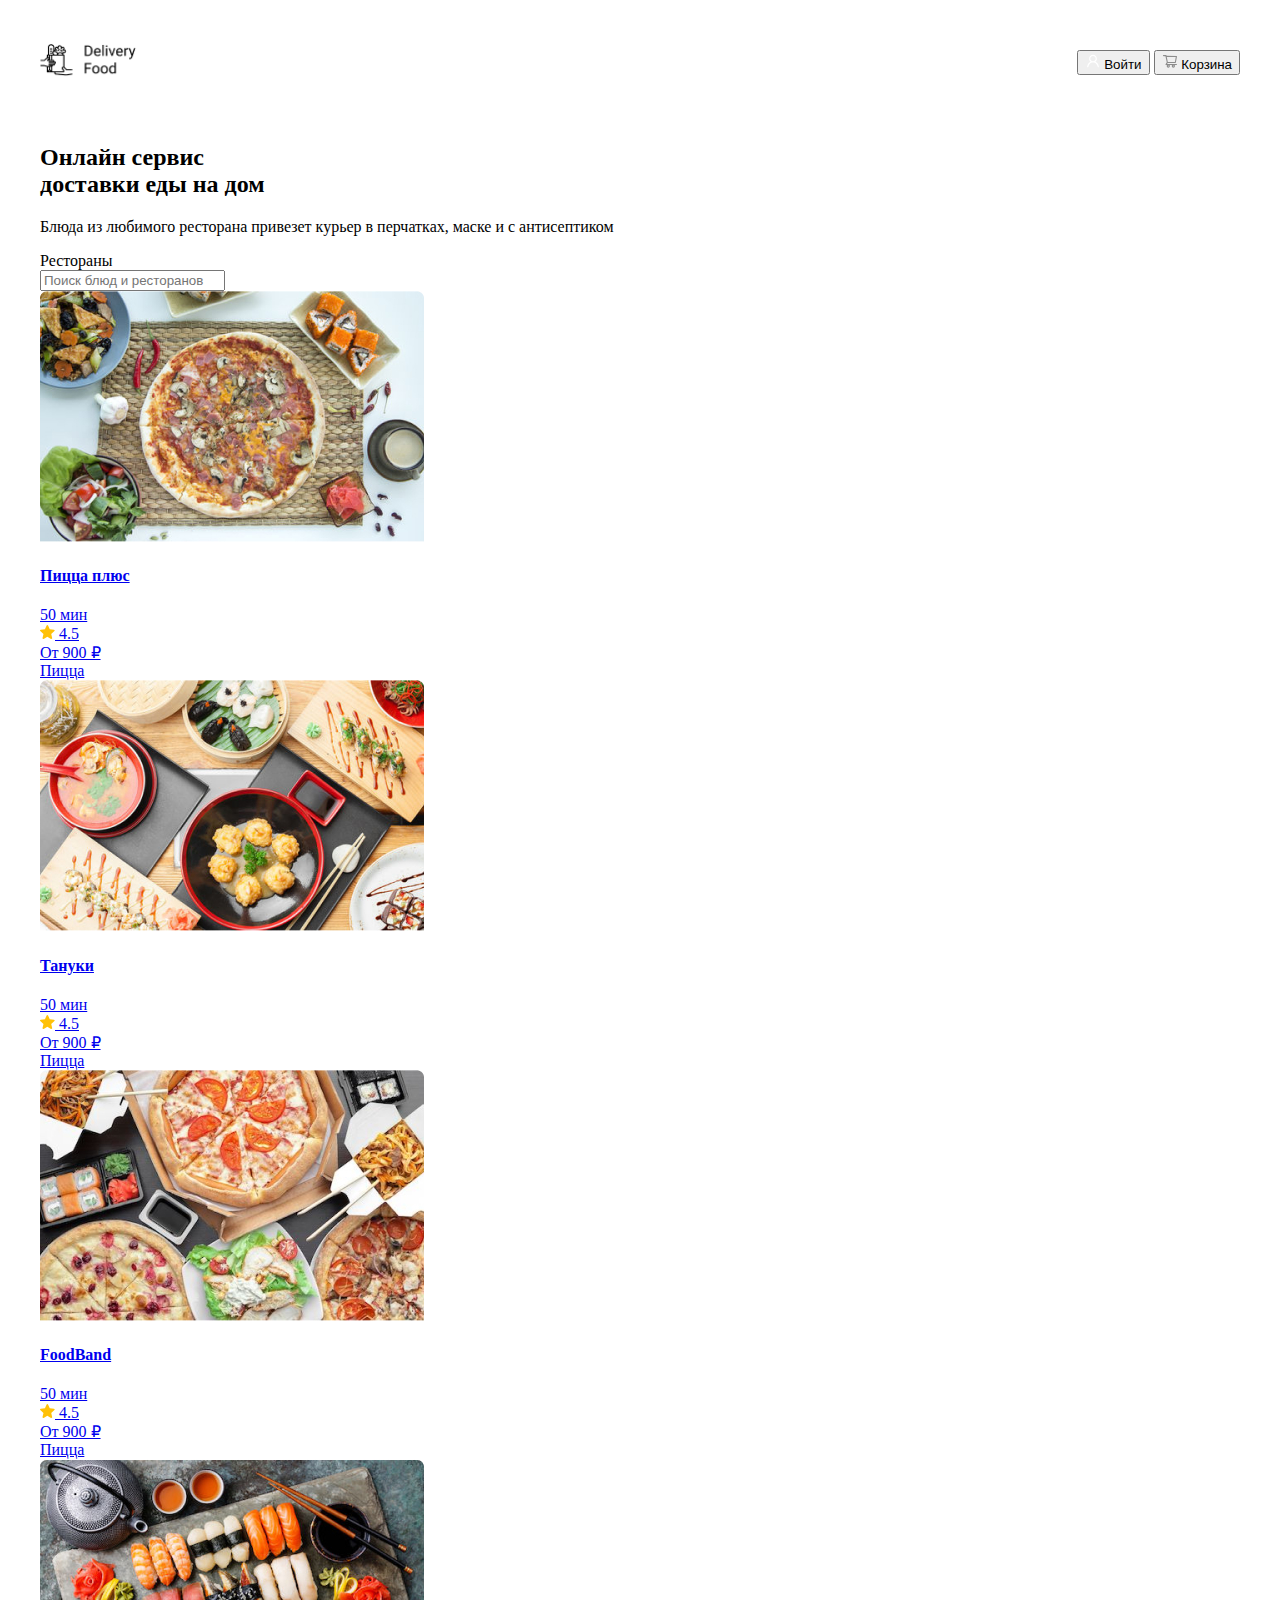
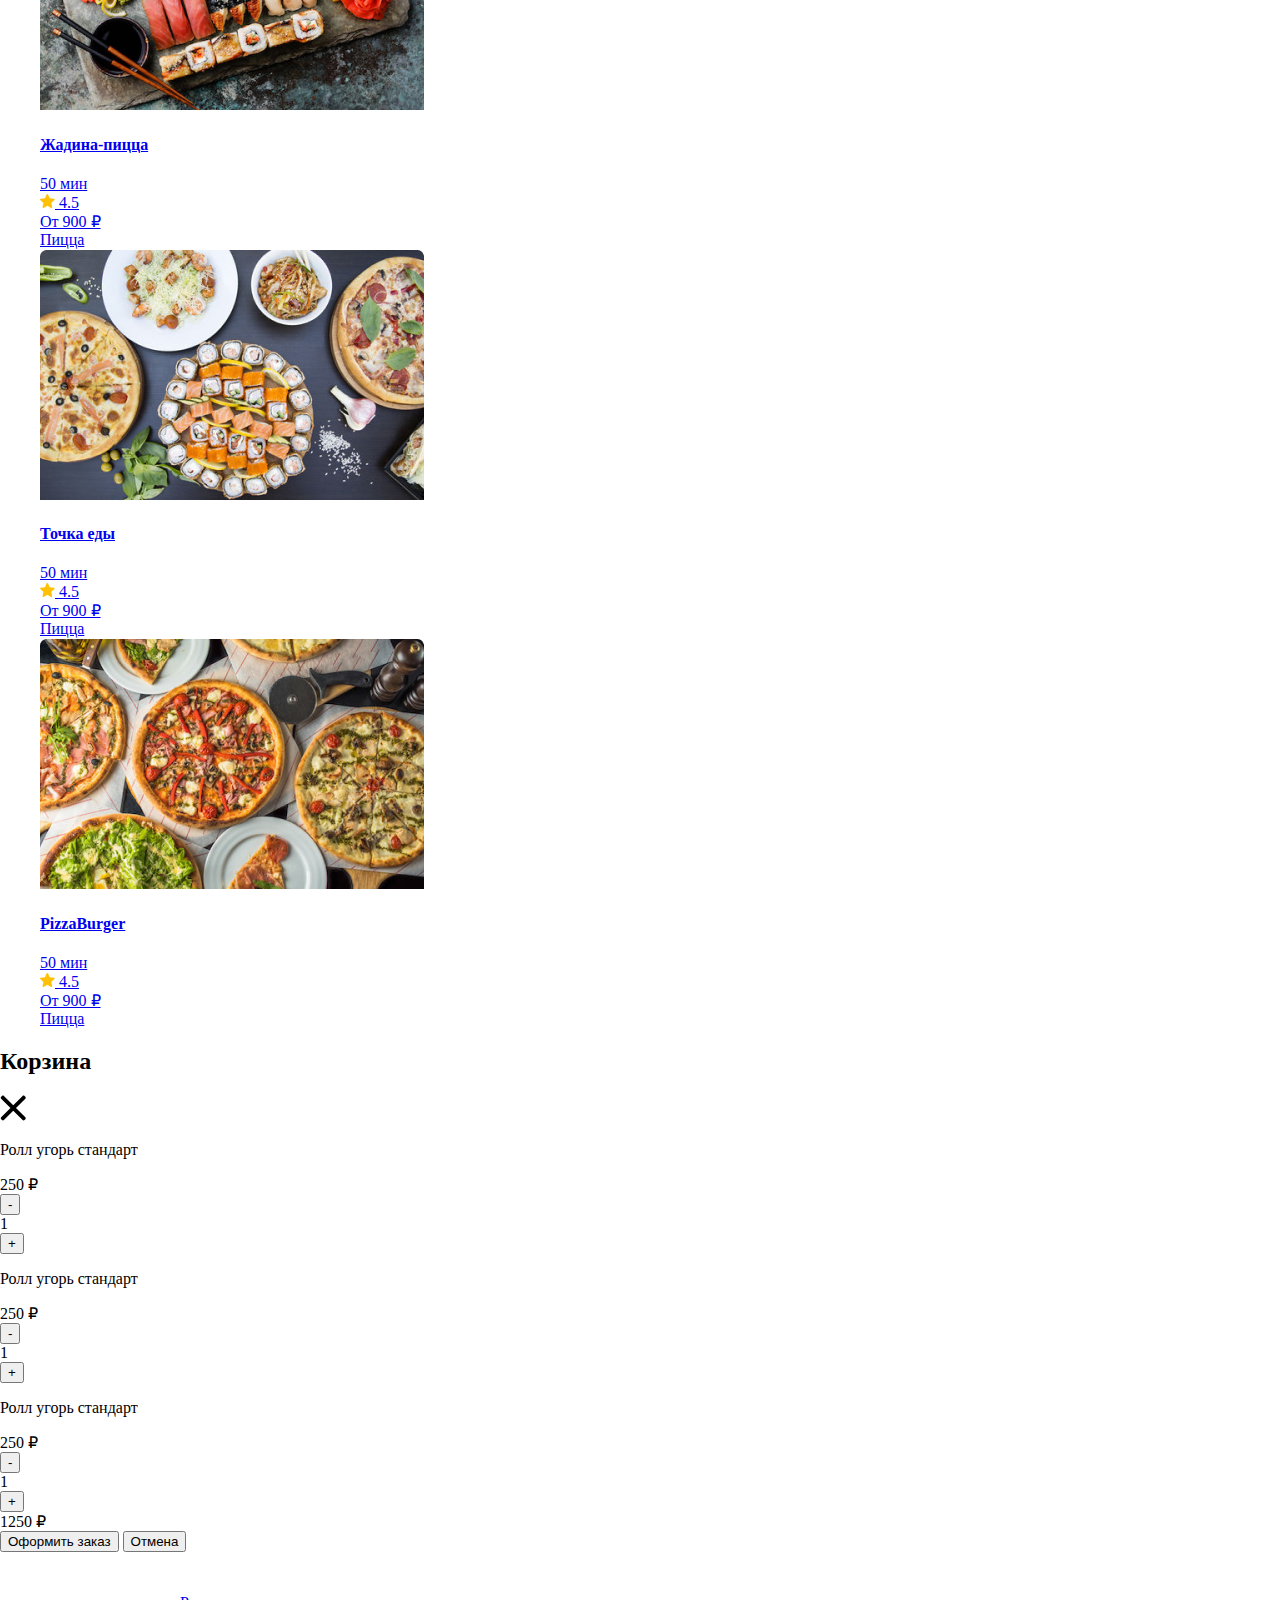
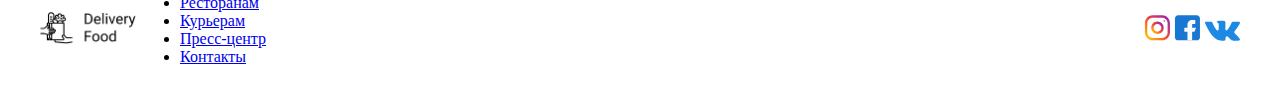
<file: index.html>
<!DOCTYPE html>
<html lang="en">
<head>
    <meta charset="UTF-8">
    <meta name="viewport" content="width=device-width, initial-scale=1.0">
    <link rel="preconnect" href="https://fonts.googleapis.com">
    <link rel="preconnect" href="https://fonts.gstatic.com" crossorigin>
    <link href="https://fonts.googleapis.com/css2?family=Roboto:ital,wght@0,100..900;1,100..900&display=swap" rel="stylesheet">
    <link rel="stylesheet" href="style.css">
    <title>Delivery Food</title>
</head>
<body>
    <div class="page-wrapper">
        <header class="header">
            <div class="container">
                <div class="header-box">
                    <div class="header-logo logo">
                        <a href="main.html"><img src="./images/logo.png" alt="header logo"></a>
                    </div>
                    <div class="header-controls">
                        <button class="btn btn-primary">
                            <img src="./images/icons/account.svg" alt="account">
                            Войти
                        </button>
                        <button class="btn btn-outline">
                            <img src="./images/icons/cart.svg" alt="cart">
                            Корзина
                        </button>
                    </div>
                </div>
            </div>
        </header>
        <main class="main">
            <section class="banner">
                <div class="container">
                    <div class="banner-item">
                        <h2 class="banner-item--title">
                            Онлайн сервис <br> доставки еды на дом 
                        </h2>
                        <p class="banner-item--subtitle">
                            Блюда из любимого ресторана привезет курьер в перчатках, маске и с антисептиком
                        </p>
                    </div>
                </div>
            </section>
            <section class="products">
                <div class="container">
                    <div class="products-header">
                        <div class="products-header--title">
                            Рестораны
                        </div>
                        <input 
                            type="text"
                            placeholder="Поиск блюд и ресторанов"
                            class="products-header--search"
                        >
                    </div>
                    <div class="products-wrapper">
                        <a href="goods.html" class="products-card">
                            <div class="products-card__image">
                                <img src="./images/rests/pizza.jpg" alt="">
                            </div>
                            <div class="products-card__description">
                                <div class="products-card__description-row">
                                    <h4 class="products-card__description-title">Пицца плюс</h4>
                                    <div class="products-card__description-badge">
                                        50 мин
                                    </div>
                                </div>
                                <div class="products-card__description-row">
                                    <div class="products-card__description-info">
                                        <div class="products-card__description-info--raiting">
                                            <img src="./images/icons/Vector.svg" alt="start"> 4.5
                                        </div>
                                        <div class="products-card__description-info--price">
                                            От 900 ₽
                                        </div>
                                        <div class="products-card__description-info--group">
                                            Пицца
                                        </div>
                                    </div>
                                </div>
                            </div>
                        </a>
                        <a href="goods.html" class="products-card">
                            <div class="products-card__image">
                                <img src="./images/rests/tanuki.jpg" alt="">
                            </div>
                            <div class="products-card__description">
                                <div class="products-card__description-row">
                                    <h4 class="products-card__description-title">Тануки</h4>
                                    <div class="products-card__description-badge">
                                        50 мин
                                    </div>
                                </div>
                                <div class="products-card__description-row">
                                    <div class="products-card__description-info">
                                        <div class="products-card__description-info--raiting">
                                            <img src="./images/icons/Vector.svg" alt="start"> 4.5
                                        </div>
                                        <div class="products-card__description-info--price">
                                            От 900 ₽
                                        </div>
                                        <div class="products-card__description-info--group">
                                            Пицца
                                        </div>
                                    </div>
                                </div>
                            </div>
                        </a>
                        <a href="goods.html" class="products-card">
                            <div class="products-card__image">
                                <img src="./images/rests/foodband.jpg" alt="">
                            </div>
                            <div class="products-card__description">
                                <div class="products-card__description-row">
                                    <h4 class="products-card__description-title">FoodBand</h4>
                                    <div class="products-card__description-badge">
                                        50 мин
                                    </div>
                                </div>
                                <div class="products-card__description-row">
                                    <div class="products-card__description-info">
                                        <div class="products-card__description-info--raiting">
                                            <img src="./images/icons/Vector.svg" alt="start"> 4.5
                                        </div>
                                        <div class="products-card__description-info--price">
                                            От 900 ₽
                                        </div>
                                        <div class="products-card__description-info--group">
                                            Пицца
                                        </div>
                                    </div>
                                </div>
                            </div>
                        </a>
                        <a href="goods.html" class="products-card">
                            <div class="products-card__image">
                                <img src="./images/rests/pizzajadina.jpg" alt="">
                            </div>
                            <div class="products-card__description">
                                <div class="products-card__description-row">
                                    <h4 class="products-card__description-title">Жадина-пицца</h4>
                                    <div class="products-card__description-badge">
                                        50 мин
                                    </div>
                                </div>
                                <div class="products-card__description-row">
                                    <div class="products-card__description-info">
                                        <div class="products-card__description-info--raiting">
                                            <img src="./images/icons/Vector.svg" alt="start"> 4.5
                                        </div>
                                        <div class="products-card__description-info--price">
                                            От 900 ₽
                                        </div>
                                        <div class="products-card__description-info--group">
                                            Пицца
                                        </div>
                                    </div>
                                </div>
                            </div>
                        </a>
                        <a href="goods.html" class="products-card">
                            <div class="products-card__image">
                                <img src="./images/rests/pointfood.jpg" alt="">
                            </div>
                            <div class="products-card__description">
                                <div class="products-card__description-row">
                                    <h4 class="products-card__description-title">Точка еды</h4>
                                    <div class="products-card__description-badge">
                                        50 мин
                                    </div>
                                </div>
                                <div class="products-card__description-row">
                                    <div class="products-card__description-info">
                                        <div class="products-card__description-info--raiting">
                                            <img src="./images/icons/Vector.svg" alt="start"> 4.5
                                        </div>
                                        <div class="products-card__description-info--price">
                                            От 900 ₽
                                        </div>
                                        <div class="products-card__description-info--group">
                                            Пицца
                                        </div>
                                    </div>
                                </div>
                            </div>
                        </a>
                        <a href="goods.html" class="products-card">
                            <div class="products-card__image">
                                <img src="./images/rests/pizzaburger.jpg" alt="">
                            </div>
                            <div class="products-card__description">
                                <div class="products-card__description-row">
                                    <h4 class="products-card__description-title">PizzaBurger</h4>
                                    <div class="products-card__description-badge">
                                        50 мин
                                    </div>
                                </div>
                                <div class="products-card__description-row">
                                    <div class="products-card__description-info">
                                        <div class="products-card__description-info--raiting">
                                            <img src="./images/icons/Vector.svg" alt="start"> 4.5
                                        </div>
                                        <div class="products-card__description-info--price">
                                            От 900 ₽
                                        </div>
                                        <div class="products-card__description-info--group">
                                            Пицца
                                        </div>
                                    </div>
                                </div>
                            </div>
                        </a>
                    </div>
                </div>
            </section>
        </main>

        <div class="cart-modal__overlay">
            <div class="cart-modal">
                <div class="cart-modal__header">
                    <h2 class="cart-modal__header--title">Корзина</h2>
                    <span class="cart-modal__header--close">
                        <img src="./images/icons/close.svg" alt="">
                    </span>
                </div>
                <div class="cart-modal__body">
                    <div class="cart-item">
                        <p class="cart-item__title">
                            Ролл угорь стандарт
                        </p>
                        <div class="cart-item__controls">
                            <div class="cart-item__controls--price">250 ₽</div> 
                            <button class="btn btn-outline">-</button>
                            <div class="cart-item__controls--count">1</div> 
                            <button class="btn btn-outline">+</button>

                        </div>
                    </div>
                    <div class="cart-item">
                        <p class="cart-item__title">
                            Ролл угорь стандарт
                        </p>
                        <div class="cart-item__controls">
                            <div class="cart-item__controls--price">250 ₽</div> 
                            <button class="btn btn-outline">-</button>
                            <div class="cart-item__controls--count">1</div> 
                            <button class="btn btn-outline">+</button>

                        </div>
                    </div>
                    <div class="cart-item">
                        <p class="cart-item__title">
                            Ролл угорь стандарт
                        </p>
                        <div class="cart-item__controls">
                            <div class="cart-item__controls--price">250 ₽</div> 
                            <button class="btn btn-outline">-</button>
                            <div class="cart-item__controls--count">1</div> 
                            <button class="btn btn-outline">+</button>

                        </div>
                    </div>
                </div>
                <div class="cart-modal__footer">
                    <div class="cart-modal__footer--price">
                        1250 ₽
                    </div>
                    <div class="cart-modal__footer--controls">
                        <button class="btn btn-primary">
                            Оформить заказ
                        </button>
                        <button class="btn btn-outline">
                            Отмена
                        </button>
                    </div>
                </div>
            </div>
        </div>

        <footer class="footer">
            <div class="container">
                <div class="footer-box">
                    <div class="footer-logo logo">
                        <a href="main.html"><img src="./images/logo.png" alt="header logo"></a>
                    </div>
                    <div class="footer-nav">
                        <ul>
                            <li><a href="goods.html">Ресторанам</a></li>
                            <li><a href="goods.html">Курьерам</a> </li>
                            <li><a href="goods.html">Пресс-центр</a></li>
                            <li><a href="goods.html">Контакты</a></li>
                        </ul>
                    </div>
                    <div class="footer-social">
                        <img src="./images/social/instagram.svg" alt="instagram">
                        <img src="./images/social/facebook.svg" alt="facebook">
                        <img src="./images/social/vk.svg" alt="vk">
                    </div>
                </div>
            </div>
        </footer>
    </div>
</body>
</html>
</file>
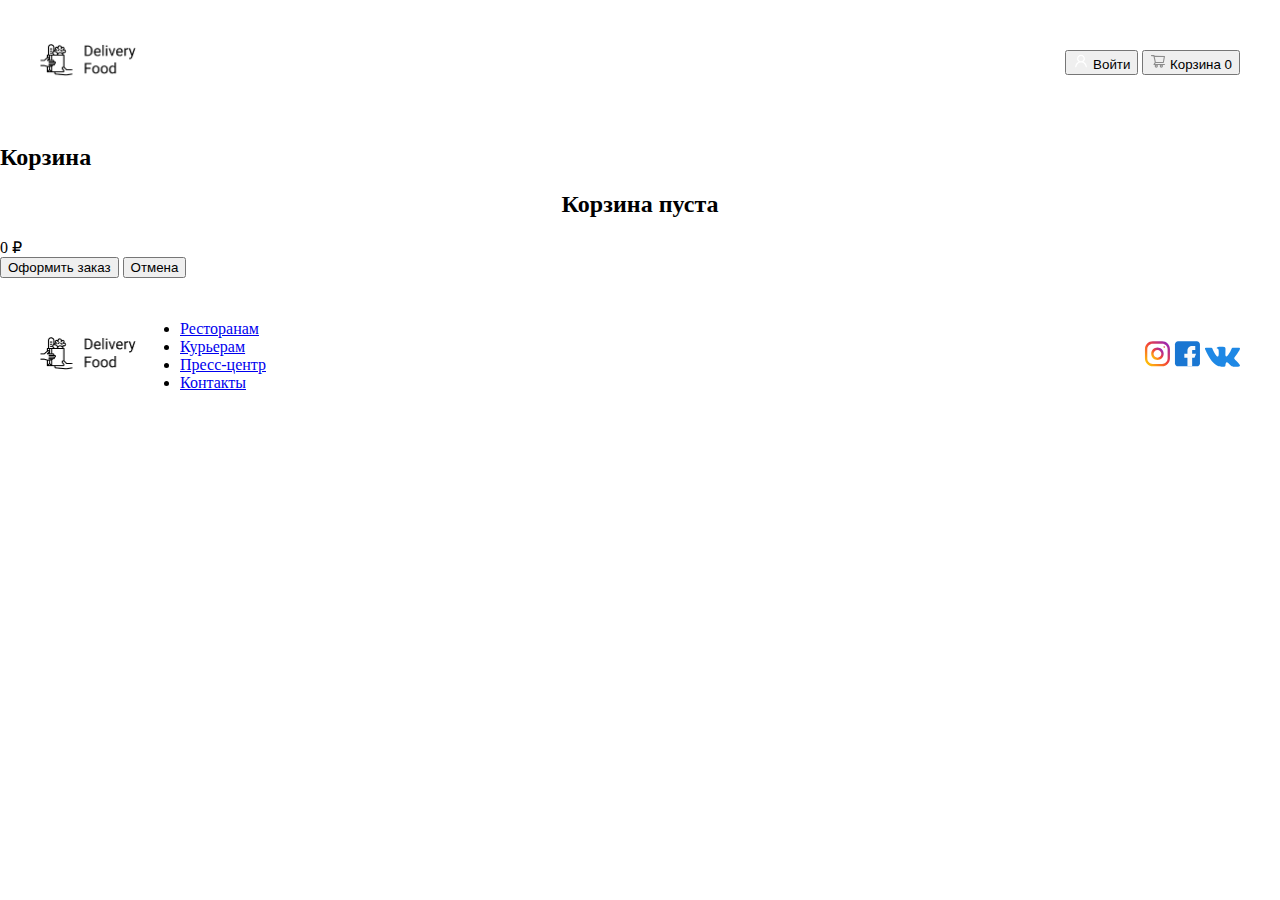
<file: cart.html>
<!DOCTYPE html>
<html lang="en">
<head>
    <meta charset="UTF-8">
    <meta name="viewport" content="width=device-width, initial-scale=1.0">
    <link rel="preconnect" href="https://fonts.googleapis.com">
    <link rel="preconnect" href="https://fonts.gstatic.com" crossorigin>
    <link href="https://fonts.googleapis.com/css2?family=Roboto:ital,wght@0,100..900;1,100..900&display=swap" rel="stylesheet">
    <link rel="stylesheet" href="style.css">
    <title>Корзина</title>
</head>
<body>
<div class="page-wrapper">
    <header class="header">
        <div class="container">
            <div class="header-box">
                <div class="header-logo logo">
                    <a href="index.html"><img src="./images/logo.png" alt="header logo"></a>
                </div>
                <div class="header-controls">
                    <button class="btn btn-primary">
                        <img src="./images/icons/account.svg" alt="account">
                        Войти
                    </button>
                    <a href="cart.html" style="text-decoration: none;">
                        <button class="btn btn-outline cart-btn">
                            <img src="./images/icons/cart.svg" alt="cart">
                            Корзина <span class="cart-count">0</span>
                        </button>
                    </a>
                </div>
            </div>
        </div>
    </header>
    <main>
        <div class="cart-modal__overlay open">
            <div class="cart-modal">
                <div class="cart-modal__header">
                    <h2 class="cart-modal__header--title">Корзина</h2>
                </div>
                <div class="cart-modal__body">

                </div>
                <div class="cart-modal__footer">
                    <div class="cart-modal__footer--price">0 ₽</div>
                    <div class="cart-modal__footer--controls">
                        <button class="btn btn-primary btn-confirm">
                            Оформить заказ
                        </button>
                        <a href="goods.html" style="text-decoration: none;"><button class="btn btn-outline">
                            Отмена
                        </button></a>
                    </div>
                </div>
            </div>
        </div>
    </main>
    <footer class="footer">
        <div class="container">
            <div class="footer-box">
                <div class="footer-logo logo">
                    <a href="index.html"><img src="./images/logo.png" alt="header logo"></a>
                </div>
                <div class="footer-nav">
                    <ul>
                        <li><a href="goods.html">Ресторанам</a></li>
                        <li><a href="goods.html">Курьерам</a></li>
                        <li><a href="goods.html">Пресс-центр</a></li>
                        <li><a href="goods.html">Контакты</a></li>
                    </ul>
                </div>
                <div class="footer-social">
                    <img src="./images/social/instagram.svg" alt="instagram">
                    <img src="./images/social/facebook.svg" alt="facebook">
                    <img src="./images/social/vk.svg" alt="vk">
                </div>
            </div>
        </div>
    </footer>
</div>
<script src="script.js"></script>
<script src="cartData.js"></script>
</body>
</html>
</file>
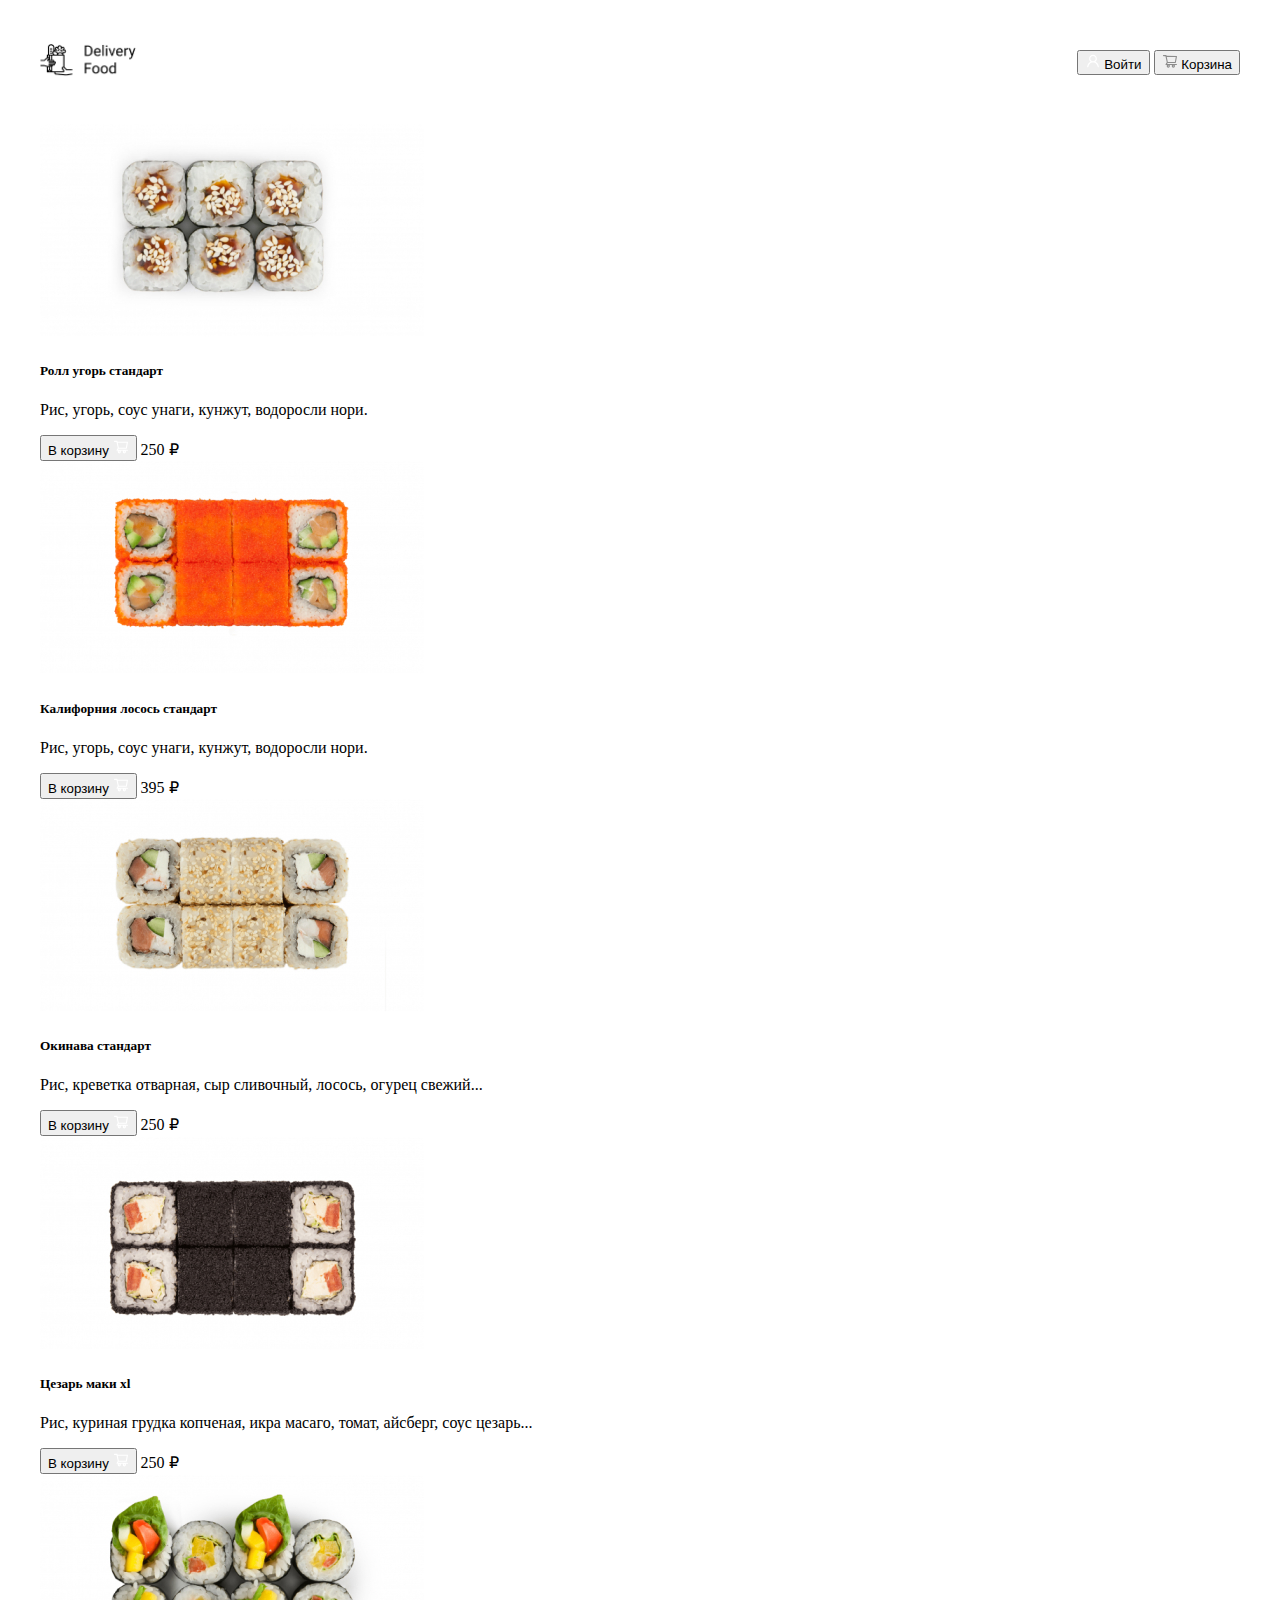
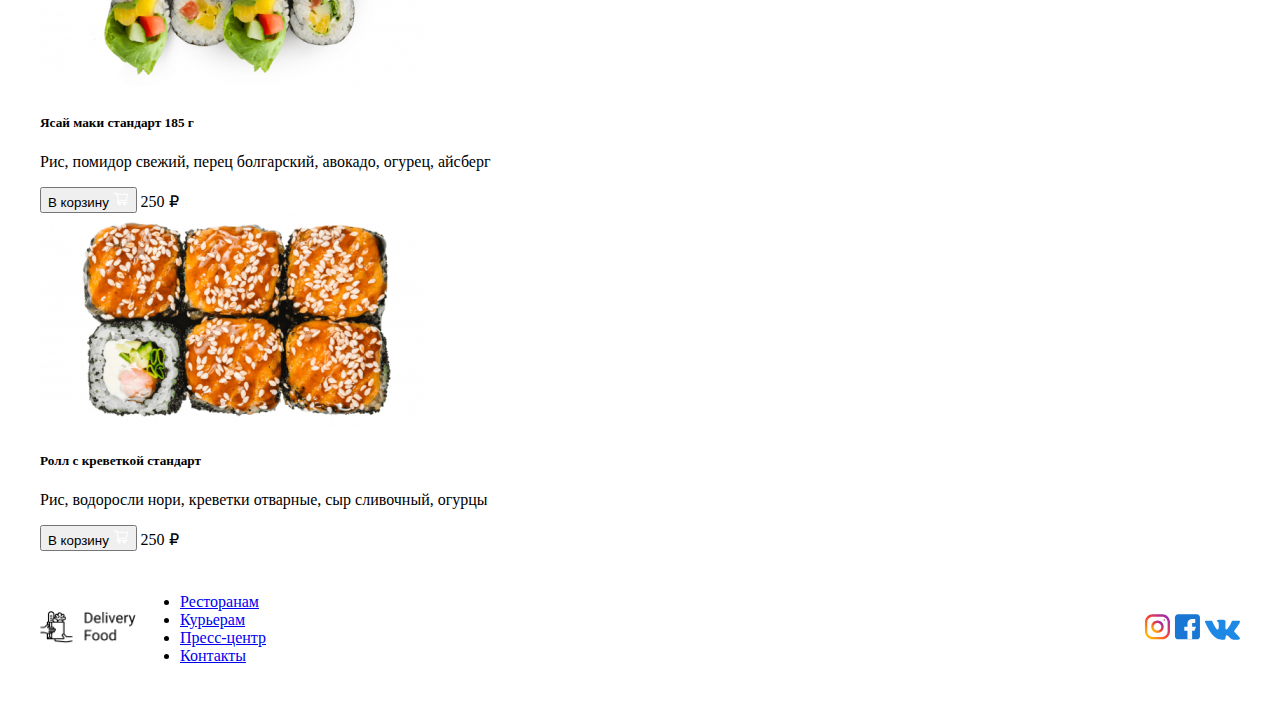
<file: goods.html>
<!DOCTYPE html>
<html lang="en">
<head>
    <meta charset="UTF-8">
    <meta name="viewport" content="width=device-width, initial-scale=1.0">
    <link rel="preconnect" href="https://fonts.googleapis.com">
    <link rel="preconnect" href="https://fonts.gstatic.com" crossorigin>
    <link href="https://fonts.googleapis.com/css2?family=Roboto:ital,wght@0,100..900;1,100..900&display=swap" rel="stylesheet">
    <link rel="stylesheet" href="style.css">
    <title>Delivery Food</title>
</head>
<body>
    <div class="page-wrapper">
        <header class="header">
            <div class="container">
                <div class="header-box">
                    <div class="header-logo logo">
                        <a href="index.html"><img src="./images/logo.png" alt="header logo"></a>
                    </div>
                    <div class="header-controls">
                        <button class="btn btn-primary">
                            <img src="./images/icons/account.svg" alt="account">
                            Войти
                        </button>
                        <button class="btn btn-outline">
                            <img src="./images/icons/cart.svg" alt="cart">
                            Корзина
                        </button>
                    </div>
                </div>
            </div>
        </header>
        <main class="main">
            <section class="products">
                <div class="container">
                    <div class="products-wrapper">
                        <div class="products-card">
                            <div class="products-card__image">
                                <img src="./images/goods/rollone.jpg" alt="">
                            </div>
                            <div class="products-card__description">
                                <div class="products-card__description-row">
                                    <h5 class="products-card__description-row--name">
                                        Ролл угорь стандарт
                                    </h5>
                                </div>
                                <div class="products-card__description-row">
                                    <p class="products-card__description-row--text">
                                        Рис, угорь, соус унаги, кунжут, водоросли нори.
                                    </p>
                                </div>
                                <div class="products-card__description-row">
                                    <div class="products-card__description-row--controls">
                                        <button class="btn btn-primary">
                                            В корзину
                                            <img src="./images/icons/shopping-cart2.svg" alt="account">
                                        </button>
                                        <span class="products-card__description-row-controls--price">250 ₽</span>
                                    </div>
                                </div>
                            </div>
                        </div>
                        <div class="products-card">
                            <div class="products-card__image">
                                <img src="./images/goods/rolltwo.jpg" alt="">
                            </div>
                            <div class="products-card__description">
                                <div class="products-card__description-row">
                                    <h5 class="products-card__description-row--name">
                                        Калифорния лосось стандарт
                                    </h5>
                                </div>
                                <div class="products-card__description-row">
                                    <p class="products-card__description-row--text">
                                        Рис, угорь, соус унаги, кунжут, водоросли нори.
                                    </p>
                                </div>
                                <div class="products-card__description-row">
                                    <div class="products-card__description-row--controls">
                                        <button class="btn btn-primary">
                                            В корзину
                                            <img src="./images/icons/shopping-cart2.svg" alt="account">
                                        </button>
                                        <span class="products-card__description-row-controls--price">395 ₽</span>
                                    </div>
                                </div>
                            </div>
                        </div>
                        <div class="products-card">
                            <div class="products-card__image">
                                <img src="./images/goods/rollthree.jpg" alt="">
                            </div>
                            <div class="products-card__description">
                                <div class="products-card__description-row">
                                    <h5 class="products-card__description-row--name">
                                        Окинава стандарт
                                    </h5>
                                </div>
                                <div class="products-card__description-row">
                                    <p class="products-card__description-row--text">
                                        Рис, креветка отварная, сыр сливочный, лосось, огурец свежий...
                                    </p>
                                </div>
                                <div class="products-card__description-row">
                                    <div class="products-card__description-row--controls">
                                        <button class="btn btn-primary">
                                            В корзину
                                            <img src="./images/icons/shopping-cart2.svg" alt="account">
                                        </button>
                                        <span class="products-card__description-row-controls--price">250 ₽</span>
                                    </div>
                                </div>
                            </div>
                        </div>
                        <div class="products-card">
                            <div class="products-card__image">
                                <img src="./images/goods/rollfour.jpg" alt="">
                            </div>
                            <div class="products-card__description">
                                <div class="products-card__description-row">
                                    <h5 class="products-card__description-row--name">
                                        Цезарь маки хl
                                    </h5>
                                </div>
                                <div class="products-card__description-row">
                                    <p class="products-card__description-row--text">
                                        Рис, куриная грудка копченая, икра масаго, томат, айсберг, соус цезарь...
                                    </p>
                                </div>
                                <div class="products-card__description-row">
                                    <div class="products-card__description-row--controls">
                                        <button class="btn btn-primary">
                                            В корзину
                                            <img src="./images/icons/shopping-cart2.svg" alt="account">
                                        </button>
                                        <span class="products-card__description-row-controls--price">250 ₽</span>
                                    </div>
                                </div>
                            </div>
                        </div>
                        <div class="products-card">
                            <div class="products-card__image">
                                <img src="./images/goods/rollfive.jpg" alt="">
                            </div>
                            <div class="products-card__description">
                                <div class="products-card__description-row">
                                    <h5 class="products-card__description-row--name">
                                        Ясай маки стандарт 185 г
                                    </h5>
                                </div>
                                <div class="products-card__description-row">
                                    <p class="products-card__description-row--text">
                                        Рис, помидор свежий, перец болгарский, авокадо, огурец, айсберг
                                    </p>
                                </div>
                                <div class="products-card__description-row">
                                    <div class="products-card__description-row--controls">
                                        <button class="btn btn-primary">
                                            В корзину
                                            <img src="./images/icons/shopping-cart2.svg" alt="account">
                                        </button>
                                        <span class="products-card__description-row-controls--price">250 ₽</span>
                                    </div>
                                </div>
                            </div>
                        </div>
                        <div class="products-card">
                            <div class="products-card__image">
                                <img src="./images/goods/rollsix.jpg" alt="">
                            </div>
                            <div class="products-card__description">
                                <div class="products-card__description-row">
                                    <h5 class="products-card__description-row--name">
                                        Ролл с креветкой стандарт
                                    </h5>
                                </div>
                                <div class="products-card__description-row">
                                    <p class="products-card__description-row--text">
                                        Рис, водоросли нори, креветки отварные, сыр сливочный, огурцы
                                    </p>
                                </div>
                                <div class="products-card__description-row">
                                    <div class="products-card__description-row--controls">
                                        <button class="btn btn-primary">
                                            В корзину
                                            <img src="./images/icons/shopping-cart2.svg" alt="account">
                                        </button>
                                        <span class="products-card__description-row-controls--price">250 ₽</span>
                                    </div>
                                </div>
                            </div>
                        </div>
                    </div>
                </div>
            </section>
        </main>
        <footer class="footer">
            <div class="container">
                <div class="footer-box">
                    <div class="footer-logo logo">
                        <a href="index.html"><img src="./images/logo.png" alt="header logo"></a>
                    </div>
                    <div class="footer-nav">
                        <ul>
                            <li><a href="goods.html">Ресторанам</a></li>
                            <li><a href="goods.html">Курьерам</a> </li>
                            <li><a href="goods.html">Пресс-центр</a></li>
                            <li><a href="goods.html">Контакты</a></li>
                        </ul>
                    </div>
                    <div class="footer-social">
                        <img src="./images/social/instagram.svg" alt="instagram">
                        <img src="./images/social/facebook.svg" alt="facebook">
                        <img src="./images/social/vk.svg" alt="vk">
                    </div>
                </div>
            </div>
        </footer>
    </div>
</body>
</html>
</file>
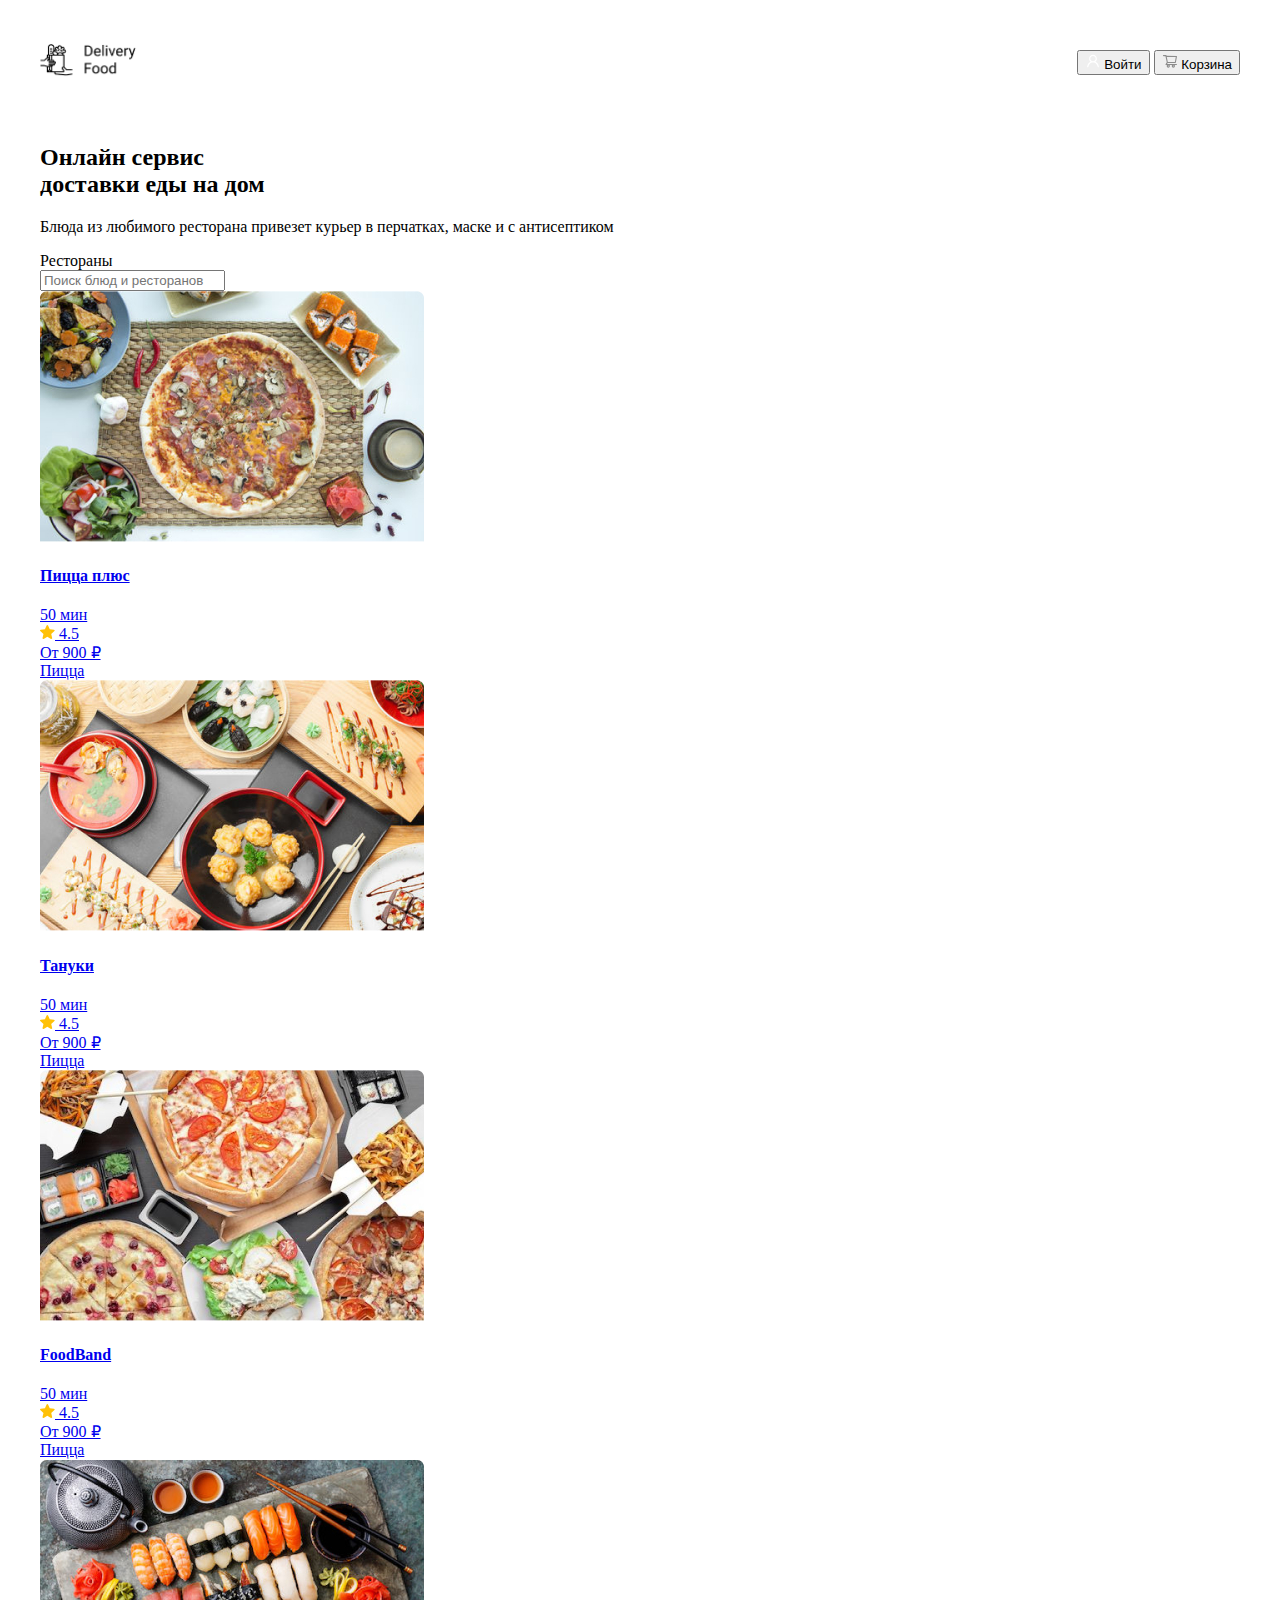
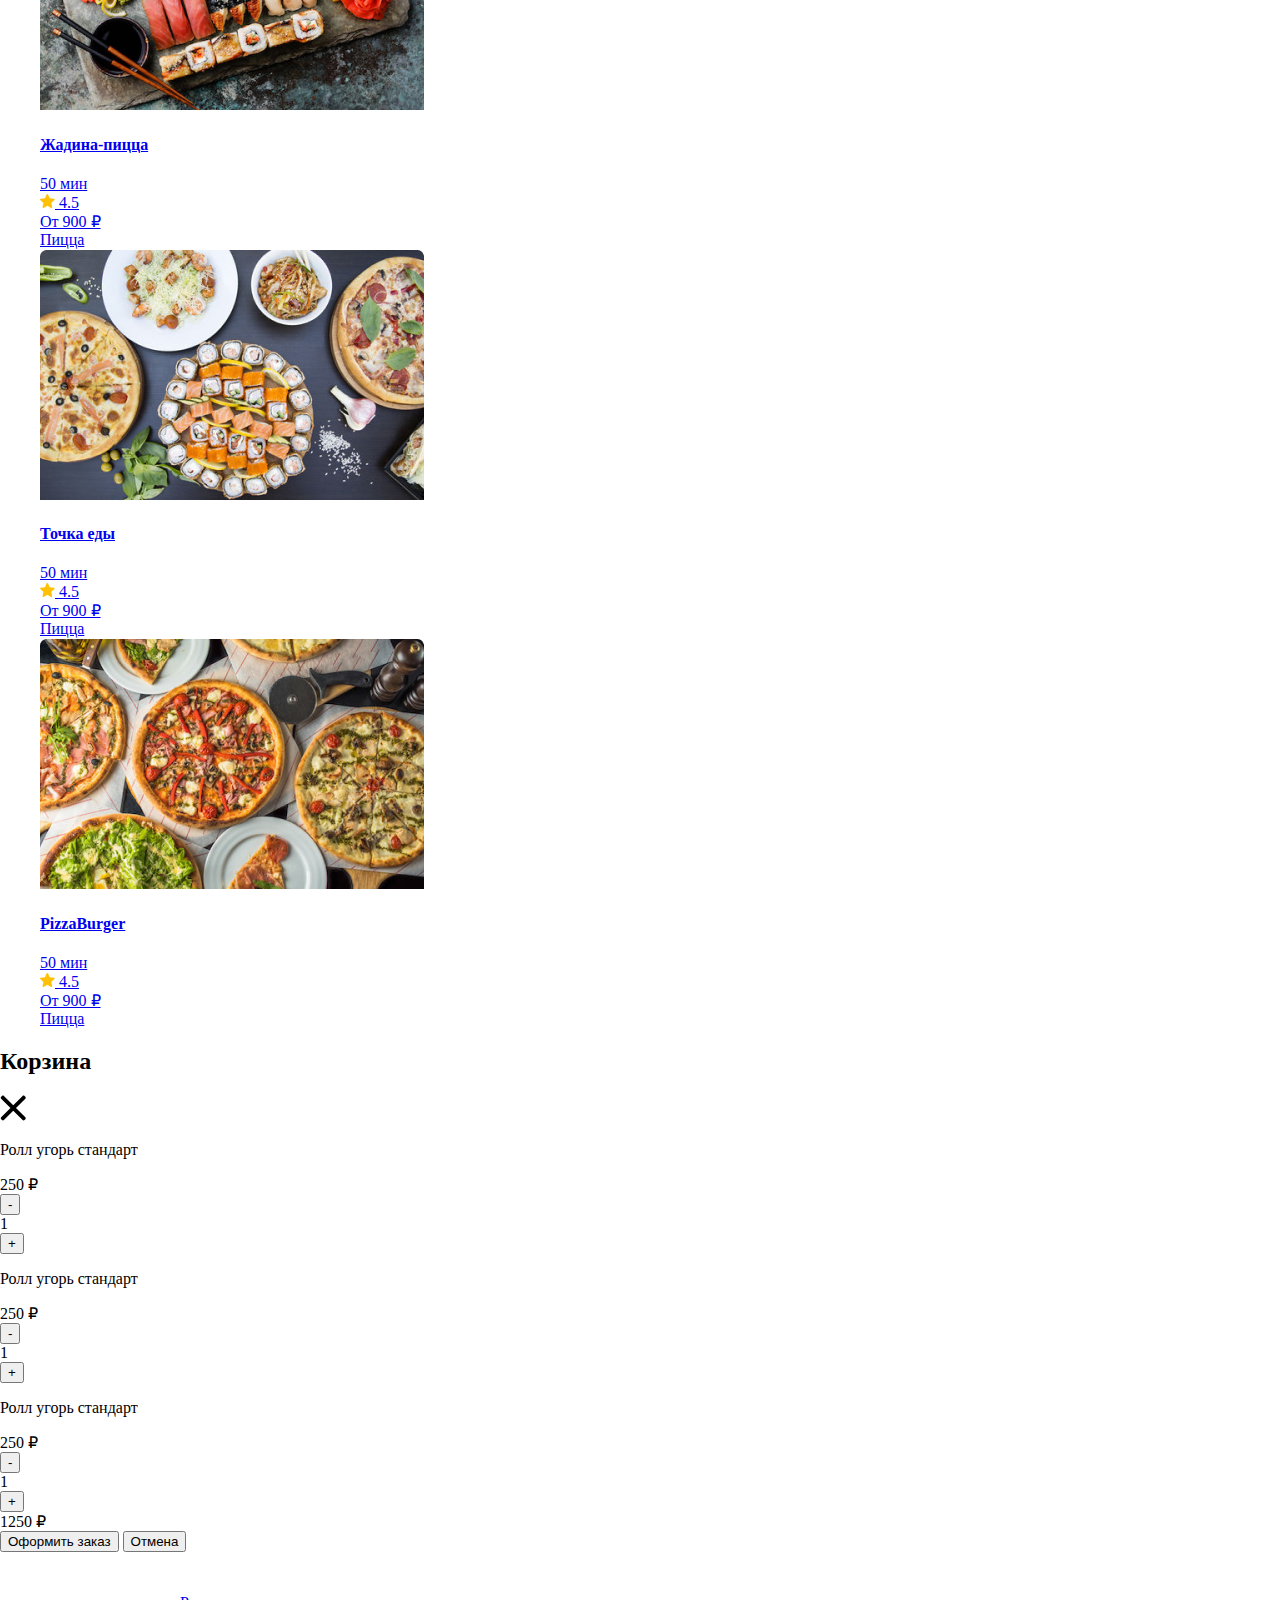
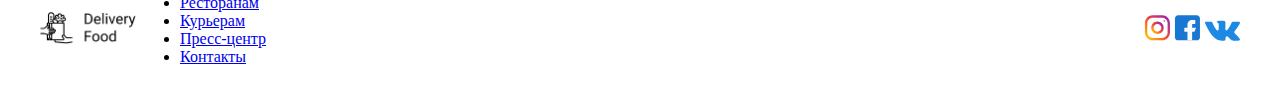
<file: main.html>
<!DOCTYPE html>
<html lang="en">
<head>
    <meta charset="UTF-8">
    <meta name="viewport" content="width=device-width, initial-scale=1.0">
    <link rel="preconnect" href="https://fonts.googleapis.com">
    <link rel="preconnect" href="https://fonts.gstatic.com" crossorigin>
    <link href="https://fonts.googleapis.com/css2?family=Roboto:ital,wght@0,100..900;1,100..900&display=swap" rel="stylesheet">
    <link rel="stylesheet" href="style.css">
    <title>Delivery Food</title>
</head>
<body>
    <div class="page-wrapper">
        <header class="header">
            <div class="container">
                <div class="header-box">
                    <div class="header-logo logo">
                        <a href="main.html"><img src="./images/logo.png" alt="header logo"></a>
                    </div>
                    <div class="header-controls">
                        <button class="btn btn-primary">
                            <img src="./images/icons/account.svg" alt="account">
                            Войти
                        </button>
                        <button class="btn btn-outline">
                            <img src="./images/icons/cart.svg" alt="cart">
                            Корзина
                        </button>
                    </div>
                </div>
            </div>
        </header>
        <main class="main">
            <section class="banner">
                <div class="container">
                    <div class="banner-item">
                        <h2 class="banner-item--title">
                            Онлайн сервис <br> доставки еды на дом 
                        </h2>
                        <p class="banner-item--subtitle">
                            Блюда из любимого ресторана привезет курьер в перчатках, маске и с антисептиком
                        </p>
                    </div>
                </div>
            </section>
            <section class="products">
                <div class="container">
                    <div class="products-header">
                        <div class="products-header--title">
                            Рестораны
                        </div>
                        <input 
                            type="text"
                            placeholder="Поиск блюд и ресторанов"
                            class="products-header--search"
                        >
                    </div>
                    <div class="products-wrapper">
                        <a href="goods.html" class="products-card">
                            <div class="products-card__image">
                                <img src="./images/rests/pizza.jpg" alt="">
                            </div>
                            <div class="products-card__description">
                                <div class="products-card__description-row">
                                    <h4 class="products-card__description-title">Пицца плюс</h4>
                                    <div class="products-card__description-badge">
                                        50 мин
                                    </div>
                                </div>
                                <div class="products-card__description-row">
                                    <div class="products-card__description-info">
                                        <div class="products-card__description-info--raiting">
                                            <img src="./images/icons/Vector.svg" alt="start"> 4.5
                                        </div>
                                        <div class="products-card__description-info--price">
                                            От 900 ₽
                                        </div>
                                        <div class="products-card__description-info--group">
                                            Пицца
                                        </div>
                                    </div>
                                </div>
                            </div>
                        </a>
                        <a href="goods.html" class="products-card">
                            <div class="products-card__image">
                                <img src="./images/rests/tanuki.jpg" alt="">
                            </div>
                            <div class="products-card__description">
                                <div class="products-card__description-row">
                                    <h4 class="products-card__description-title">Тануки</h4>
                                    <div class="products-card__description-badge">
                                        50 мин
                                    </div>
                                </div>
                                <div class="products-card__description-row">
                                    <div class="products-card__description-info">
                                        <div class="products-card__description-info--raiting">
                                            <img src="./images/icons/Vector.svg" alt="start"> 4.5
                                        </div>
                                        <div class="products-card__description-info--price">
                                            От 900 ₽
                                        </div>
                                        <div class="products-card__description-info--group">
                                            Пицца
                                        </div>
                                    </div>
                                </div>
                            </div>
                        </a>
                        <a href="goods.html" class="products-card">
                            <div class="products-card__image">
                                <img src="./images/rests/foodband.jpg" alt="">
                            </div>
                            <div class="products-card__description">
                                <div class="products-card__description-row">
                                    <h4 class="products-card__description-title">FoodBand</h4>
                                    <div class="products-card__description-badge">
                                        50 мин
                                    </div>
                                </div>
                                <div class="products-card__description-row">
                                    <div class="products-card__description-info">
                                        <div class="products-card__description-info--raiting">
                                            <img src="./images/icons/Vector.svg" alt="start"> 4.5
                                        </div>
                                        <div class="products-card__description-info--price">
                                            От 900 ₽
                                        </div>
                                        <div class="products-card__description-info--group">
                                            Пицца
                                        </div>
                                    </div>
                                </div>
                            </div>
                        </a>
                        <a href="goods.html" class="products-card">
                            <div class="products-card__image">
                                <img src="./images/rests/pizzajadina.jpg" alt="">
                            </div>
                            <div class="products-card__description">
                                <div class="products-card__description-row">
                                    <h4 class="products-card__description-title">Жадина-пицца</h4>
                                    <div class="products-card__description-badge">
                                        50 мин
                                    </div>
                                </div>
                                <div class="products-card__description-row">
                                    <div class="products-card__description-info">
                                        <div class="products-card__description-info--raiting">
                                            <img src="./images/icons/Vector.svg" alt="start"> 4.5
                                        </div>
                                        <div class="products-card__description-info--price">
                                            От 900 ₽
                                        </div>
                                        <div class="products-card__description-info--group">
                                            Пицца
                                        </div>
                                    </div>
                                </div>
                            </div>
                        </a>
                        <a href="goods.html" class="products-card">
                            <div class="products-card__image">
                                <img src="./images/rests/pointfood.jpg" alt="">
                            </div>
                            <div class="products-card__description">
                                <div class="products-card__description-row">
                                    <h4 class="products-card__description-title">Точка еды</h4>
                                    <div class="products-card__description-badge">
                                        50 мин
                                    </div>
                                </div>
                                <div class="products-card__description-row">
                                    <div class="products-card__description-info">
                                        <div class="products-card__description-info--raiting">
                                            <img src="./images/icons/Vector.svg" alt="start"> 4.5
                                        </div>
                                        <div class="products-card__description-info--price">
                                            От 900 ₽
                                        </div>
                                        <div class="products-card__description-info--group">
                                            Пицца
                                        </div>
                                    </div>
                                </div>
                            </div>
                        </a>
                        <a href="goods.html" class="products-card">
                            <div class="products-card__image">
                                <img src="./images/rests/pizzaburger.jpg" alt="">
                            </div>
                            <div class="products-card__description">
                                <div class="products-card__description-row">
                                    <h4 class="products-card__description-title">PizzaBurger</h4>
                                    <div class="products-card__description-badge">
                                        50 мин
                                    </div>
                                </div>
                                <div class="products-card__description-row">
                                    <div class="products-card__description-info">
                                        <div class="products-card__description-info--raiting">
                                            <img src="./images/icons/Vector.svg" alt="start"> 4.5
                                        </div>
                                        <div class="products-card__description-info--price">
                                            От 900 ₽
                                        </div>
                                        <div class="products-card__description-info--group">
                                            Пицца
                                        </div>
                                    </div>
                                </div>
                            </div>
                        </a>
                    </div>
                </div>
            </section>
        </main>

        <div class="cart-modal__overlay">
            <div class="cart-modal">
                <div class="cart-modal__header">
                    <h2 class="cart-modal__header--title">Корзина</h2>
                    <span class="cart-modal__header--close">
                        <img src="./images/icons/close.svg" alt="">
                    </span>
                </div>
                <div class="cart-modal__body">
                    <div class="cart-item">
                        <p class="cart-item__title">
                            Ролл угорь стандарт
                        </p>
                        <div class="cart-item__controls">
                            <div class="cart-item__controls--price">250 ₽</div> 
                            <button class="btn btn-outline">-</button>
                            <div class="cart-item__controls--count">1</div> 
                            <button class="btn btn-outline">+</button>

                        </div>
                    </div>
                    <div class="cart-item">
                        <p class="cart-item__title">
                            Ролл угорь стандарт
                        </p>
                        <div class="cart-item__controls">
                            <div class="cart-item__controls--price">250 ₽</div> 
                            <button class="btn btn-outline">-</button>
                            <div class="cart-item__controls--count">1</div> 
                            <button class="btn btn-outline">+</button>

                        </div>
                    </div>
                    <div class="cart-item">
                        <p class="cart-item__title">
                            Ролл угорь стандарт
                        </p>
                        <div class="cart-item__controls">
                            <div class="cart-item__controls--price">250 ₽</div> 
                            <button class="btn btn-outline">-</button>
                            <div class="cart-item__controls--count">1</div> 
                            <button class="btn btn-outline">+</button>

                        </div>
                    </div>
                </div>
                <div class="cart-modal__footer">
                    <div class="cart-modal__footer--price">
                        1250 ₽
                    </div>
                    <div class="cart-modal__footer--controls">
                        <button class="btn btn-primary">
                            Оформить заказ
                        </button>
                        <button class="btn btn-outline">
                            Отмена
                        </button>
                    </div>
                </div>
            </div>
        </div>

        <footer class="footer">
            <div class="container">
                <div class="footer-box">
                    <div class="footer-logo logo">
                        <a href="main.html"><img src="./images/logo.png" alt="header logo"></a>
                    </div>
                    <div class="footer-nav">
                        <ul>
                            <li><a href="goods.html">Ресторанам</a></li>
                            <li><a href="goods.html">Курьерам</a> </li>
                            <li><a href="goods.html">Пресс-центр</a></li>
                            <li><a href="goods.html">Контакты</a></li>
                        </ul>
                    </div>
                    <div class="footer-social">
                        <img src="./images/social/instagram.svg" alt="instagram">
                        <img src="./images/social/facebook.svg" alt="facebook">
                        <img src="./images/social/vk.svg" alt="vk">
                    </div>
                </div>
            </div>
        </footer>
    </div>
</body>
</html>
</file>
<file: style.css>
* {
    box-sizing: border-box;
}

body {
    margin: 0;
    padding: 0;
}

.logo {
    max-width: 100px;
}

.logo img {
    width: 100%;
}

.header {
    height: 124px;

}

.header-box {
    height: 100%;
    display: flex;
    align-items: center;
    justify-content: space-between;
}   

.main {

}

.container {
    height: 100%;
    max-width: 1230px;
    margin: 0 auto;
    padding: 0 15px 0 15px;
}

.footer {
    height: 156px;
}

.footer-box {
    height: 100%;
    display: flex;
    align-items: center;
    justify-content: space-between;
}

.footer-logo {

}

.footer-nav {
    flex-grow: 1;
    /* растягивает контэйнер во всю ширину доступную ему */
}
</file>
